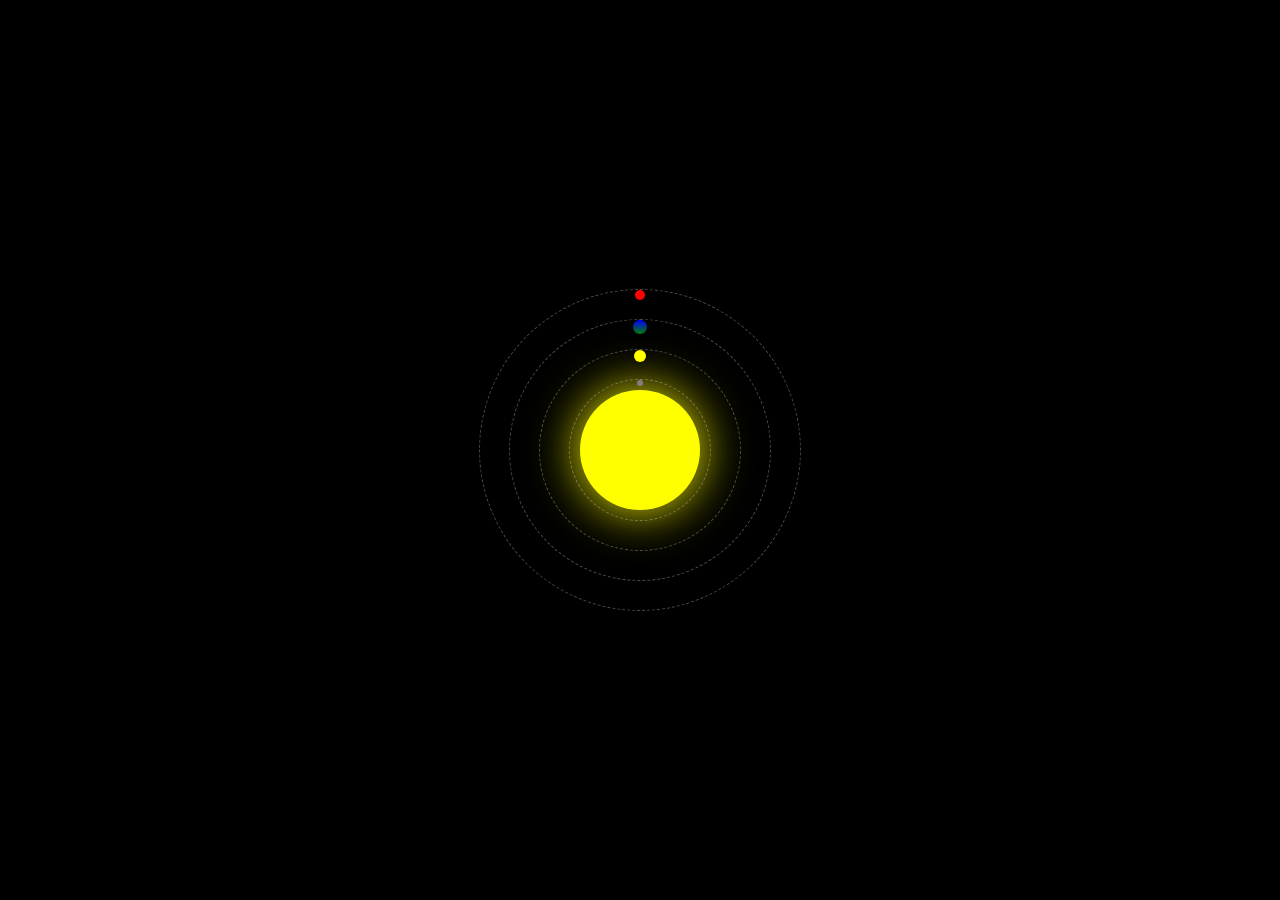
<file: index.html>
<!DOCTYPE html>
<html lang="en">
<head>
  <meta charset="UTF-8">
  <meta name="viewport" content="width=device-width, initial-scale=1.0">
  <title>Solar System</title>
  <link rel="stylesheet" href="style.css">
</head>
<body>
  <div class="solar-system">
    <div class="sun"></div>

    <div class="orbit mercury-orbit">
      <div class="planet mercury"></div>
    </div>

    <div class="orbit venus-orbit">
      <div class="planet venus"></div>
    </div>

    <div class="orbit earth-orbit">
      <div class="planet earth"></div>
    </div>

    <div class="orbit mars-orbit">
      <div class="planet mars"></div>
    </div>
  </div>
</body>
</html>
</file>
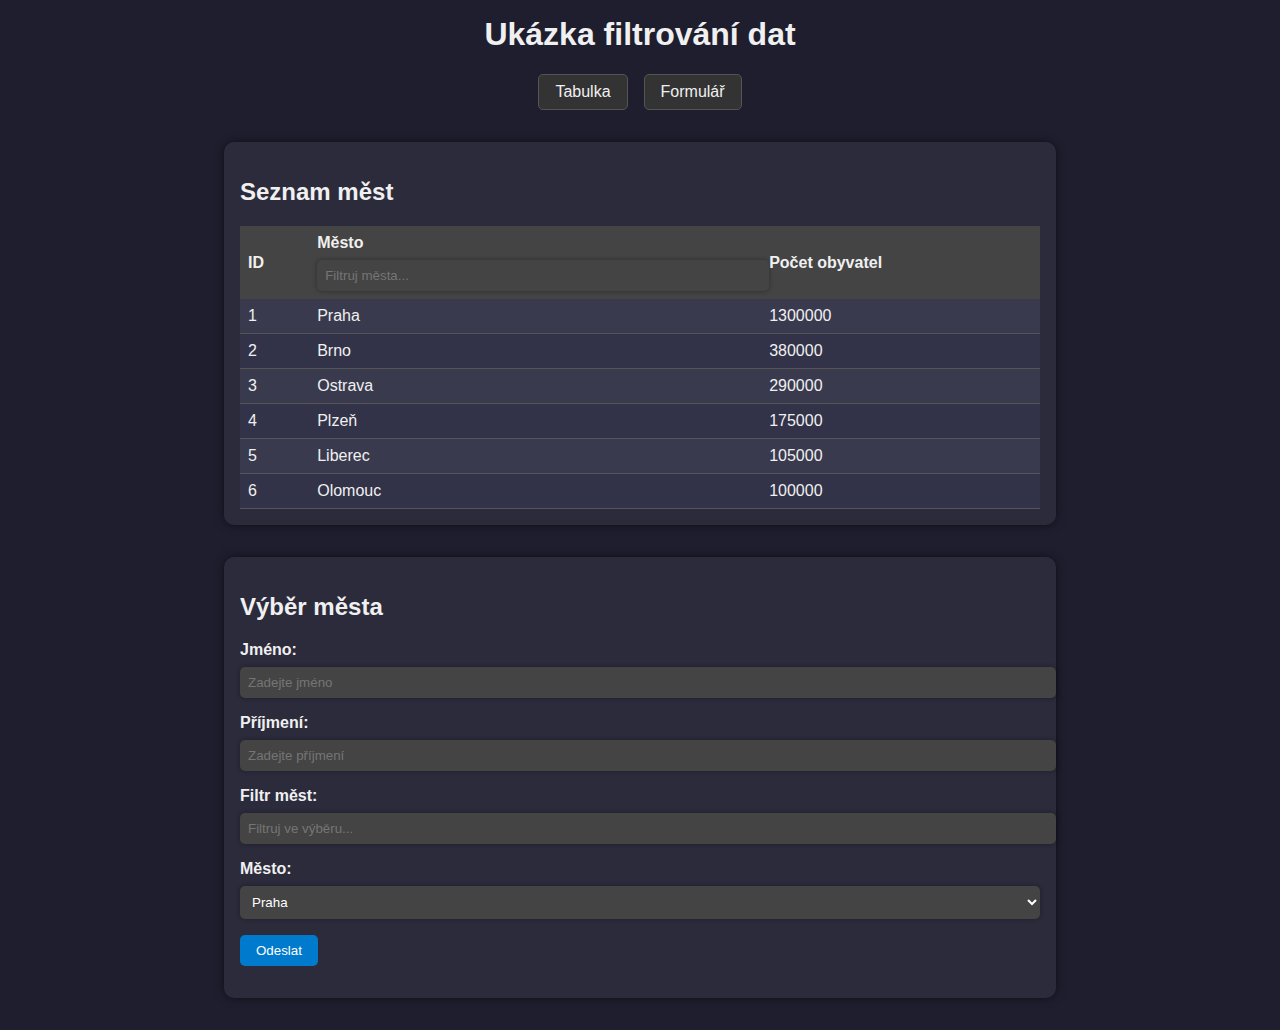
<file: mesta_a_filtry/index.html>
<!DOCTYPE html>
<html lang="en">
<head>
  <meta charset="UTF-8" />
  <meta name="viewport" content="width=device-width, initial-scale=1" />
  <title>Ukázka filtrování dat</title>
  <link rel="stylesheet" href="styles.css" />
</head>
<body>

  <h1>Ukázka filtrování dat</h1>

  <nav class="nav-menu">
    <a href="#table-section">Tabulka</a>
    <a href="#form-section">Formulář</a>
  </nav>

  <section id="table-section" class="section">
    <h2>Seznam měst</h2>
    <table id="city-table">
      <thead>
        <tr>
          <th>ID</th>
          <th>
            Město <br />
            <input type="text" id="city-filter" placeholder="Filtruj města..." />
          </th>
          <th>Počet obyvatel</th>
        </tr>
      </thead>
      <tbody>
        <tr><td>1</td><td>Praha</td><td>1300000</td></tr>
        <tr><td>2</td><td>Brno</td><td>380000</td></tr>
        <tr><td>3</td><td>Ostrava</td><td>290000</td></tr>
        <tr><td>4</td><td>Plzeň</td><td>175000</td></tr>
        <tr><td>5</td><td>Liberec</td><td>105000</td></tr>
        <tr><td>6</td><td>Olomouc</td><td>100000</td></tr>
      </tbody>
    </table>
  </section>

  <section id="form-section" class="section">
    <h2>Výběr města</h2>
    <form id="city-form">
      <label for="first-name">Jméno:</label>
      <input type="text" id="first-name" placeholder="Zadejte jméno" required />

      <label for="last-name">Příjmení:</label>
      <input type="text" id="last-name" placeholder="Zadejte příjmení" required />

      <label for="select-filter">Filtr měst:</label>
      <input type="text" id="select-filter" placeholder="Filtruj ve výběru..." />

      <label for="city-select">Město:</label>
      <select id="city-select">
        <option>Praha</option>
        <option>Brno</option>
        <option>Ostrava</option>
        <option>Plzeň</option>
        <option>Liberec</option>
        <option>Olomouc</option>
      </select>

      <button type="submit">Odeslat</button>
    </form>

    <div id="form-result"></div>
  </section>

  <script src="script.js"></script>
</body>
</html>
</file>
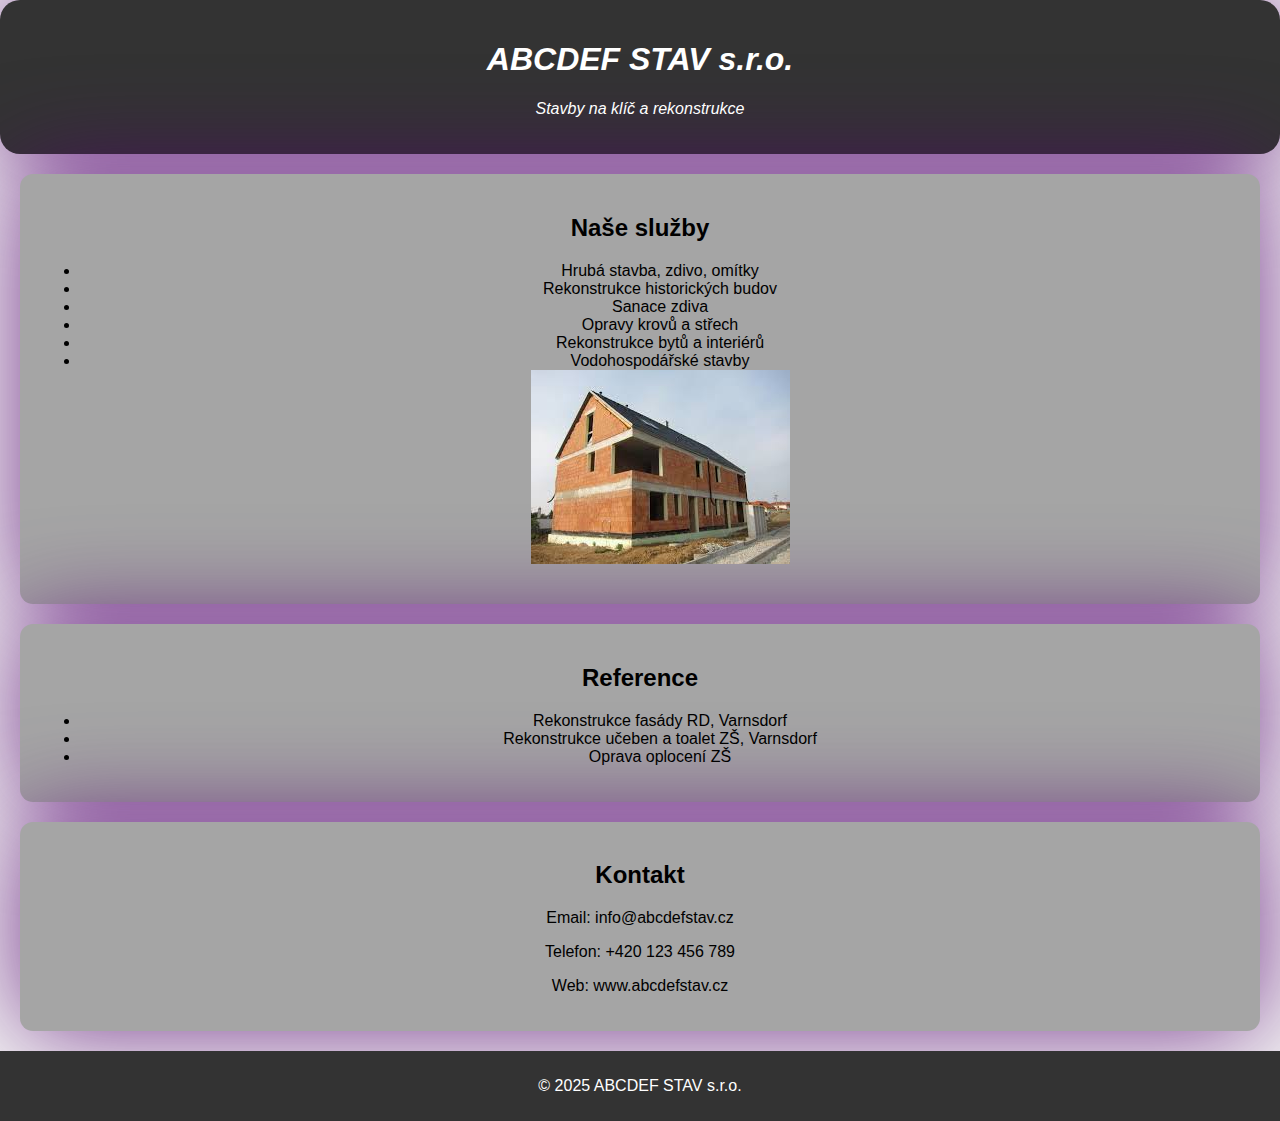
<file: web_firemní_web/firemni_index.html>
<!DOCTYPE html>
<html lang="cs">
<head>
    <meta charset="UTF-8">
    <meta name="viewport" content="width=device-width, initial-scale=1.0">
    <title>ABCDEF STAV s.r.o.</title>
    <link rel="stylesheet" href="firemni_styles.css">
</head>
<body>
    <header>
        <h1>ABCDEF STAV s.r.o.</h1>
        <p>Stavby na klíč a rekonstrukce</p>
    </header>
    
    <section id="sluzby">
        <h2>Naše služby</h2>
        <ul>
            <li>Hrubá stavba, zdivo, omítky</li>
            <li>Rekonstrukce historických budov</li>
            <li>Sanace zdiva</li>
            <li>Opravy krovů a střech</li>
            <li>Rekonstrukce bytů a interiérů</li>
            <li>Vodohospodářské stavby</li>
            <img src="a.jpg"alt="f.w">
        </ul>
    </section>
    
    <section id="reference">
        <h2>Reference</h2>
        <ul>
            <li>Rekonstrukce fasády RD, Varnsdorf</li>
            <li>Rekonstrukce učeben a toalet ZŠ, Varnsdorf</li>
            <li>Oprava oplocení ZŠ</li>
        </ul>
    </section>
    
    <section id="kontakt">
        <h2>Kontakt</h2>
        <p>Email: info@abcdefstav.cz</p>
        <p>Telefon: +420 123 456 789</p>
        <p>Web: www.abcdefstav.cz</p>
    </section>
    
    <footer>
        <p>&copy; 2025 ABCDEF STAV s.r.o.</p>
    </footer>
</body>
</html>
</file>
<file: style.css>
body {
    margin: 0;
    background: black;
    display: flex;
    justify-content: center;
    align-items: center;
    height: 100vh;
    overflow: hidden;
  }
  
  .solar-system {
    position: relative;
    width: 600px;
    height: 600px;
  }
  
  .sun {
    position: absolute;
    width: 120px;
    height: 120px;
    background: yellow;
    border-radius: 50%;
    box-shadow: 0 0 50px yellow;
    top: 50%;
    left: 50%;
    transform: translate(-50%, -50%);
  }
  
  .orbit {
    position: absolute;
    width: 100%;
    height: 100%;
    border: 1px dashed rgba(255, 255, 255, 0.3);
    border-radius: 50%;
    top: 50%;
    left: 50%;
    transform: translate(-50%, -50%);
    animation: spin infinite linear;
  }
  
  .orbit .planet {
    position: absolute;
    border-radius: 50%;
    top: 0;
    left: 50%;
    transform: translateX(-50%);
  }
  

  .mercury {
    width: 6px;
    height: 6px;
    background: gray;
  }
  
  .venus {
    width: 12px;
    height: 12px;
    background: yellow;
  }
  
  .earth {
    width: 14px;
    height: 14px;
    background: linear-gradient(to bottom, blue, green);
  }
  
  .mars {
    width: 10px;
    height: 10px;
    background: red;
  }
  
  .jupiter {
    width: 28px;
    height: 28px;
    background: brown;
  }
  
  .saturn {
    width: 24px;
    height: 24px;
    background: lightyellow;
    box-shadow: 0 0 0 6px rgba(255, 255, 153, 0.5);
  }
  
  .uranus {
    width: 16px;
    height: 16px;
    background: lightblue;
  }
  
  .neptune {
    width: 16px;
    height: 16px;
    background: darkblue;
  }
  

  .mercury-orbit {
    width: 140px;
    height: 140px;
    animation-duration: 5s;
  }
  
  .venus-orbit {
    width: 200px;
    height: 200px;
    animation-duration: 8s;
  }
  
  .earth-orbit {
    width: 260px;
    height: 260px;
    animation-duration: 10s;
  }
  
  .mars-orbit {
    width: 320px;
    height: 320px;
    animation-duration: 12s;
  }
  
  .jupiter-orbit {
    width: 400px;
    height: 400px;
    animation-duration: 15s;
  }
  
  .saturn-orbit {
    width: 480px;
    height: 480px;
    animation-duration: 18s;
  }
  
  .uranus-orbit {
    width: 540px;
    height: 540px;
    animation-duration: 20s;
  }
  
  .neptune-orbit {
    width: 600px;
    height: 600px;
    animation-duration: 22s;
  }
  

  @keyframes spin {
    from {
      transform: translate(-50%, -50%) rotate(0deg);
    }
    to {
      transform: translate(-50%, -50%) rotate(360deg);
    }
  }
</file>
<file: mesta_a_filtry/styles.css>
body {
    font-family: Arial, sans-serif;
    background-color: #1e1e2f;
    color: #f0f0f0;
    margin: 0;
    padding: 0 1rem;
  }
  
  h1 {
    text-align: center;
    margin-top: 1rem;
  }
  
  .nav-menu {
    display: flex;
    justify-content: center;
    gap: 1rem;
    margin: 1rem 0;
  }
  
  .nav-menu a {
    color: #f0f0f0;
    text-decoration: none;
    padding: 0.5rem 1rem;
    border: 1px solid #555;
    border-radius: 5px;
    background-color: #333;
    transition: all 0.3s;
  }
  
  .nav-menu a:hover {
    background-color: #555;
    text-decoration: underline;
  }
  
  .section {
    margin: 2rem auto;
    max-width: 800px;
    padding: 1rem;
    background-color: #2b2b3c;
    border-radius: 10px;
    box-shadow: 0 0 10px #00000088;
  }
  
  table {
    width: 100%;
    border-collapse: collapse;
    margin-top: 1rem;
  }
  
  thead th {
    background-color: #444;
    padding: 0.5rem;
    text-align: left;
    font-weight: bold;
  }
  
  tbody tr:nth-child(odd) {
    background-color: #3a3a4f;
  }
  
  tbody tr:nth-child(even) {
    background-color: #323248;
  }
  
  tbody tr:hover {
    background-color: #50506d;
  }
  
  td {
    padding: 0.5rem;
    border-bottom: 1px solid #555;
  }
  
  input[type="text"],
  select {
    width: 100%;
    padding: 0.5rem;
    margin-top: 0.5rem;
    border-radius: 5px;
    border: none;
    background-color: #444;
    color: #fff;
    box-shadow: 0 0 5px #00000055;
  }
  
  form label {
    margin-top: 1rem;
    display: block;
    font-weight: bold;
  }
  
  button {
    margin-top: 1rem;
    padding: 0.5rem 1rem;
    background-color: #007acc;
    color: white;
    border: none;
    border-radius: 5px;
    cursor: pointer;
    transition: 0.3s;
  }
  
  button:hover {
    background-color: #005f99;
  }
  
  #form-result {
    margin-top: 1rem;
    font-weight: bold;
    color: #4caf50;
  }
  
  @media (max-width: 600px) {
    .nav-menu {
      flex-direction: column;
      align-items: center;
    }
  }
</file>
<file: web_firemní_web/firemni_styles.css>
body {
    font-family: Arial, sans-serif;
    margin: 0;
    padding: 0;
    background-color: #f4f4f4;
    text-align: center;
}

header {
    background: #333;
    color: white;
    padding: 20px;
    font-style: italic;
    border-radius: 20px;
    box-shadow: 0px 0px 100px rgba(82, 2, 111, 0.8);

}

section {
    margin: 20px;
    padding: 20px;
    background: rgb(165, 165, 165);
    border-radius: 13px;
    justify-content: center;
    box-shadow: 0px 0px 100px rgba(82, 2, 111, 0.8);
}

footer {
    background: #333;
    color: white;
    padding: 10px;
    margin-top: 20px;
}
</file>
